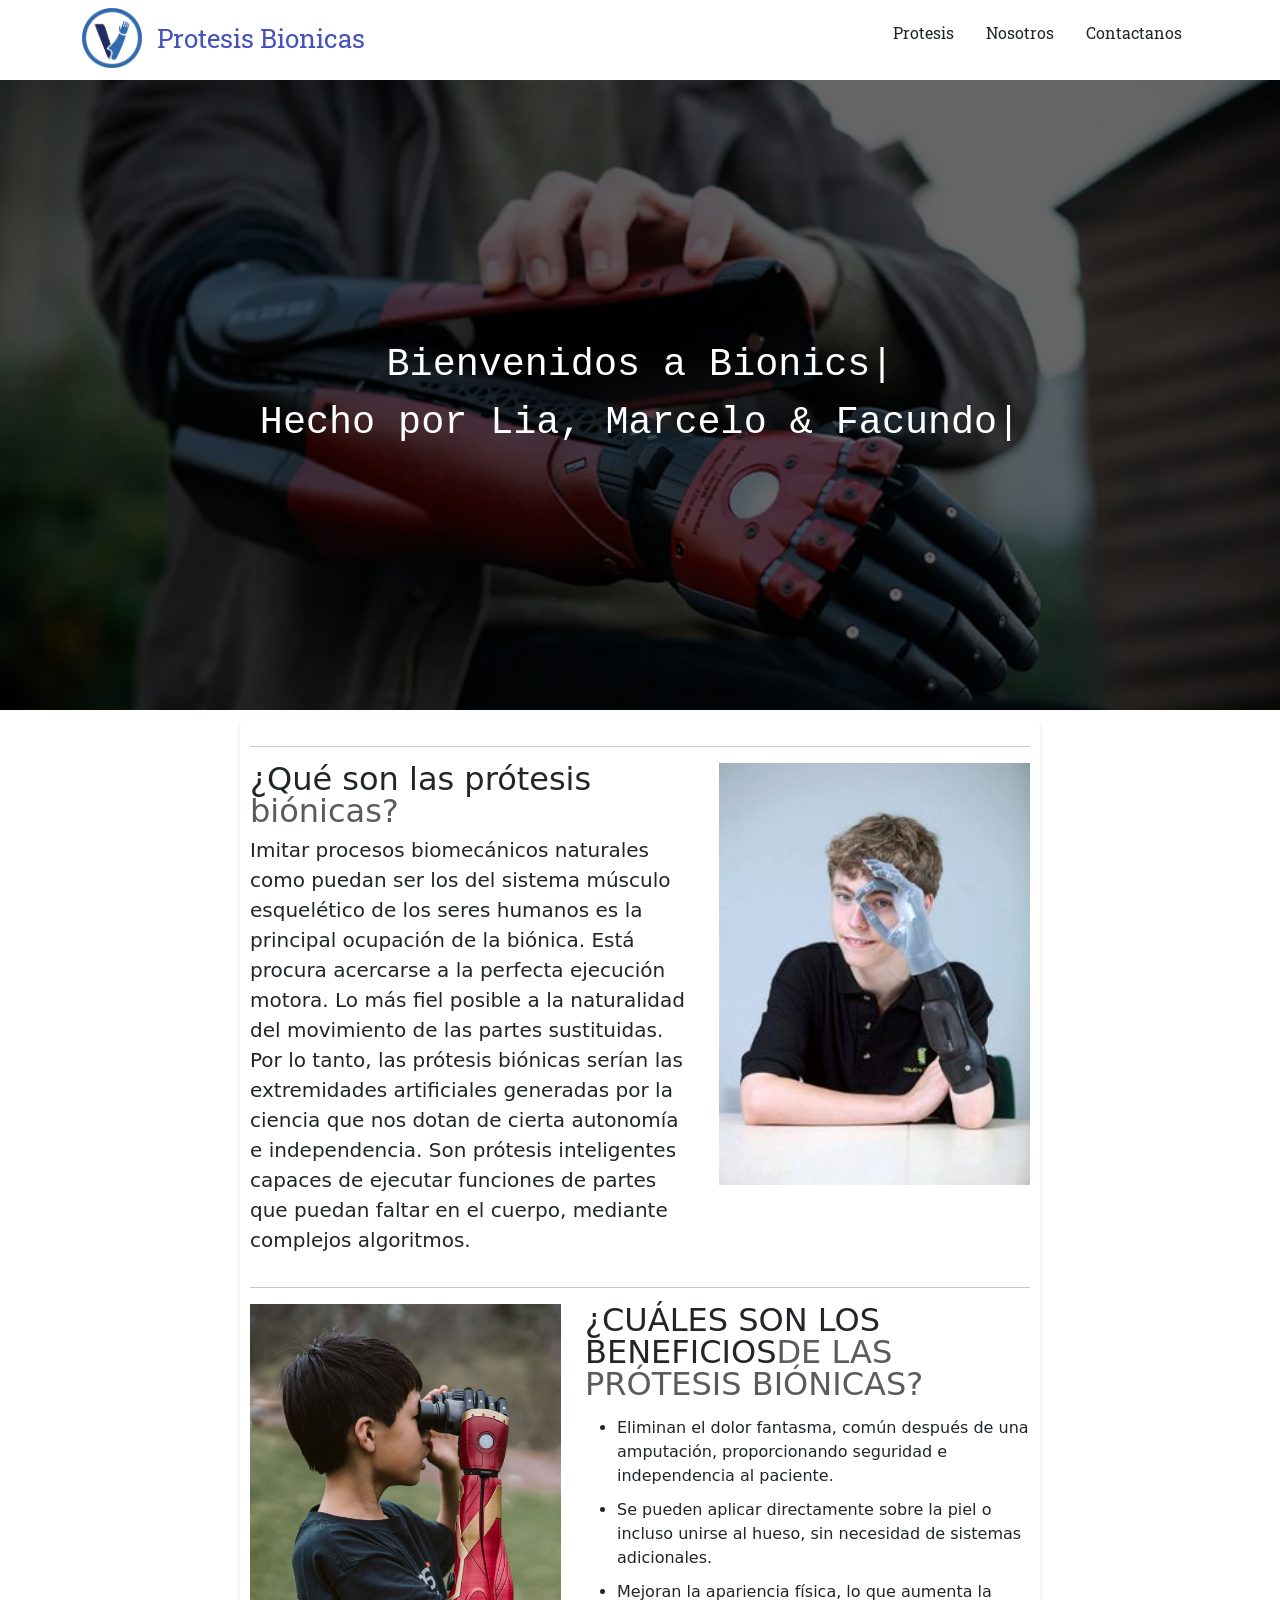
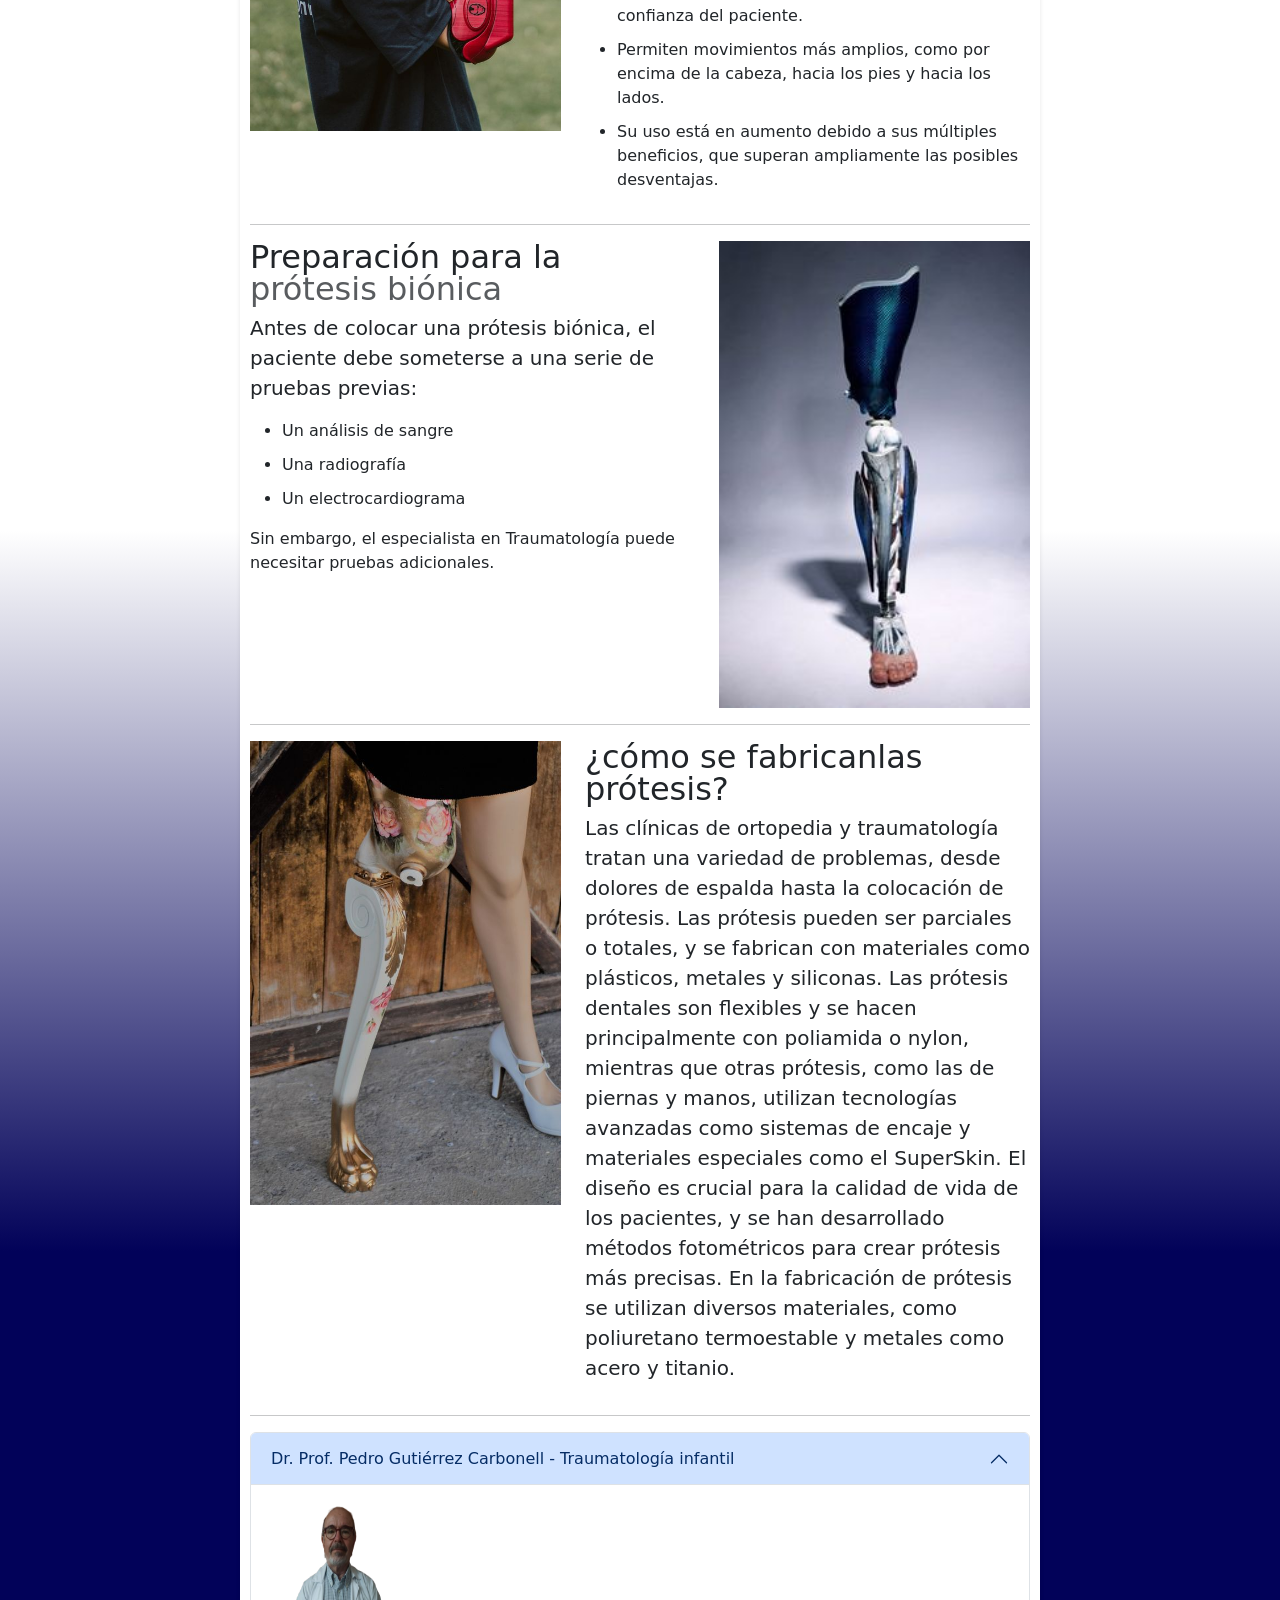
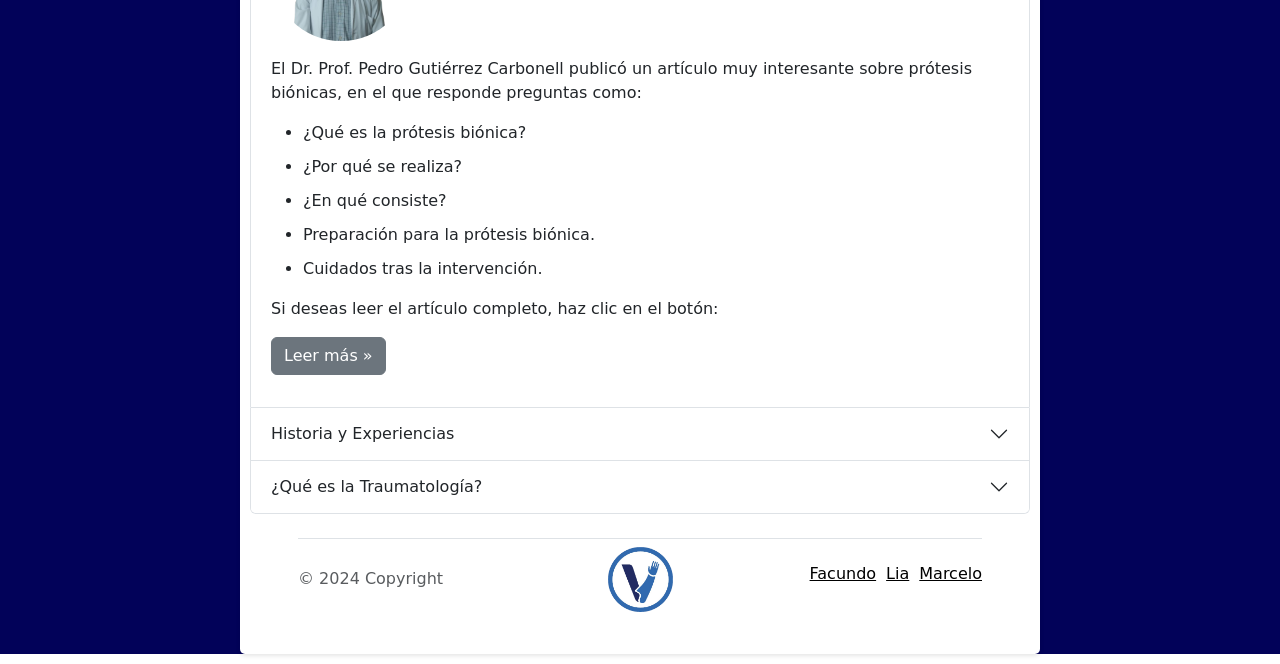
<file: index.html>
<!DOCTYPE html>
<html lang="en">
  <head>
    <meta charset="UTF-8" />
    <meta name="viewport" content="width=device-width, initial-scale=1.0" />
    <link rel="stylesheet" href="../styles/index.css" />
    <link
      href="https://cdn.jsdelivr.net/npm/bootstrap@5.3.3/dist/css/bootstrap.min.css"
      rel="stylesheet"
      integrity="sha384-QWTKZyjpPEjISv5WaRU9OFeRpok6YctnYmDr5pNlyT2bRjXh0JMhjY6hW+ALEwIH"
      crossorigin="anonymous"
    />
    <title>Protesis Bionicas</title>
  </head>
  <div class="container">
    <header class="d-flex flex-wrap justify-content-center py-2 mb-1 text-center">
      <a
        href="../index.html"
        class="d-flex align-items-center mb-md-0 me-md-auto link-body-emphasis text-decoration-none p-10"
      >
        <img src="../images/logo.png" alt="Logo" height="60px" />
        <span class="">Protesis Bionicas</span>
      </a>
      <ul class="nav nav-pills align-items-center text-4xl text-center">
        <li class="nav-item">
          <a href="./pages/extra-page.html" class="nav-link text-dark text-4xl">Protesis</a>
        </li>
        <li class="nav-item">
          <a href="./pages/about-us.html" class="nav-link text-dark text-4xl">Nosotros</a>
        </li>
        <li class="nav-item">
          <a href="./pages/contacts.html" class="nav-link text-dark text-4xl">Contactanos</a>
        </li>
      </ul>
    </header>
  </div>

<!-- Portada -->
<div class="portada">
  <img src="../images/portada1.webp" id="imagen-portada" alt="Portada">
  <div class="overlay">
    <p class="maquina-escribir">Bienvenidos a Bionics<span class="cursor">|</span></p>
    <p class="maquina-escribir">Hecho por Lia, Marcelo & Facundo<span class="cursor">|</span></p>
  </div>
</div>


<div class="detmedicon">
  <!--content-->
    <!-- START THE FEATURETTES -->


    <div class="detmedicon">
      <!--content-->
        <!-- START THE FEATURETTES -->
        <div class="contenedor marketing">
    
        <hr class="featurette-divider">
    
        <div class="row featurette">
          <div class="col-md-7">
            <h2 class="featurette-heading fw-normal lh-1">¿Qué son las prótesis <span class="text-body-secondary">biónicas?</span></h2>
            <p class="lead">Imitar procesos biomecánicos naturales como puedan ser los del sistema músculo esquelético de los seres humanos es la principal ocupación de la biónica.  Está procura acercarse a la perfecta ejecución motora. Lo más fiel posible a la naturalidad del movimiento de las partes sustituidas. Por lo tanto, las prótesis biónicas serían las extremidades artificiales generadas por la ciencia que nos dotan de cierta autonomía e independencia. Son prótesis inteligentes capaces de ejecutar funciones de partes que puedan faltar en el cuerpo, mediante complejos algoritmos.
            </p>
          </div>
          <div class="col-md-5">
    
          <img src="../images/imagen4.jpg" class="bd-placeholder-img bd-placeholder-img-lg featurette-image img-fluid mx-auto" width="500" height="500" alt="">

        </div>
          </div>

        <hr class="featurette-divider">
    
        <div class="row featurette">
          <div class="col-md-7 order-md-2">
            <h2 class="featurette-heading fw-normal lh-1">¿CUÁLES SON LOS BENEFICIOS<span class="text-body-secondary">DE LAS PRÓTESIS BIÓNICAS?</span></h2>
            <p class="lead">                    
              <ul>
              <li>Eliminan el dolor fantasma, común después de una amputación, proporcionando seguridad e independencia al paciente.</li>
              <li>Se pueden aplicar directamente sobre la piel o incluso unirse al hueso, sin necesidad de sistemas adicionales.</li>
              <li>Mejoran la apariencia física, lo que aumenta la confianza del paciente.</li>
              <li>Permiten movimientos más amplios, como por encima de la cabeza, hacia los pies y hacia los lados.</li>
              <li>Su uso está en aumento debido a sus múltiples beneficios, que superan ampliamente las posibles desventajas.</li>
          </ul></p>
          </div>
          <div class="col-md-5 order-md-1">
          <img src="../images/imagen2.jpg" class="bd-placeholder-img bd-placeholder-img-lg featurette-image img-fluid mx-auto" width="500" height="500" alt="">
          </div>
        </div>
    
        <hr class="featurette-divider">
    
        <div class="row featurette">
          <div class="col-md-7">
            <h2 class="featurette-heading fw-normal lh-1">Preparación para la  <span class="text-body-secondary">prótesis biónica</span></h2>
            <p class="lead">Antes de colocar una prótesis biónica, el paciente debe someterse a una serie de pruebas previas: 
              <ul>
              <li>Un análisis de sangre</li>
              <li>Una radiografía</li>
              <li>Un electrocardiograma</li>
              </ul>
              Sin embargo, el especialista en Traumatología puede necesitar pruebas adicionales.
            </p>
          </div>
          <div class="col-md-5 order-md-1">
            <img src="../images/imagen1.jpg" class="bd-placeholder-img bd-placeholder-img-lg featurette-image img-fluid mx-auto" width="500" height="500" alt="">
          </div>
        </div>
        <hr class="featurette-divider">

        <div class="row featurette">
          <div class="col-md-7 order-md-2">
            <h2 class="featurette-heading fw-normal lh-1">¿cómo se fabrican<span class="text-body-secondary"></span>las prótesis?</h2>
            <p class="lead">                    
            
                Las clínicas de ortopedia y traumatología tratan una variedad de problemas, desde dolores de espalda hasta la colocación de prótesis. Las prótesis pueden ser parciales o totales, y se fabrican con materiales como plásticos, metales y siliconas. Las prótesis dentales son flexibles y se hacen principalmente con poliamida o nylon, mientras que otras prótesis, como las de piernas y manos, utilizan tecnologías avanzadas como sistemas de encaje y materiales especiales como el SuperSkin. El diseño es crucial para la calidad de vida de los pacientes, y se han desarrollado métodos fotométricos para crear prótesis más precisas. En la fabricación de prótesis se utilizan diversos materiales, como poliuretano termoestable y metales como acero y titanio.
            </p>
          </div>
          <div class="col-md-5 order-md-1">
          <img src="../images/imagen7.jpg" class="bd-placeholder-img bd-placeholder-img-lg featurette-image img-fluid mx-auto" width="500" height="500" alt="">
          </div>
        </div>
        <hr class="featurette-divider">

        <div class="accordion" id="accordionExample">
          <!-- Card 1 -->
          <div class="accordion-item">
            <h2 class="accordion-header" id="headingOne">
              <button class="accordion-button" type="button" data-bs-toggle="collapse" data-bs-target="#collapseOne" aria-expanded="true" aria-controls="collapseOne">
                Dr. Prof. Pedro Gutiérrez Carbonell - Traumatología infantil
              </button>
            </h2>
            <div id="collapseOne" class="accordion-collapse collapse show" aria-labelledby="headingOne" data-bs-parent="#accordionExample">
              <div class="accordion-body">
                <img src="../images/medico1.png" class="bd-placeholder-img rounded-circle mb-3" width="140" height="140" alt="Especialista en Traumatología">
                <p>
                  El Dr. Prof. Pedro Gutiérrez Carbonell publicó un artículo muy interesante sobre prótesis biónicas, en el que responde preguntas como:
                </p>
                <ul>
                  <li>¿Qué es la prótesis biónica?</li>
                  <li>¿Por qué se realiza?</li>
                  <li>¿En qué consiste?</li>
                  <li>Preparación para la prótesis biónica.</li>
                  <li>Cuidados tras la intervención.</li>
                </ul>
                <p>Si deseas leer el artículo completo, haz clic en el botón:</p>
                <p><a class="btn btn-secondary" href="https://www.topdoctors.es/diccionario-medico/protesis-bionica">Leer más &raquo;</a></p>
              </div>
            </div>
          </div>
          
          <!-- Card 2 -->
          <div class="accordion-item">
            <h2 class="accordion-header" id="headingTwo">
              <button class="accordion-button collapsed" type="button" data-bs-toggle="collapse" data-bs-target="#collapseTwo" aria-expanded="false" aria-controls="collapseTwo">
                Historia y Experiencias
              </button>
            </h2>
            <div id="collapseTwo" class="accordion-collapse collapse" aria-labelledby="headingTwo" data-bs-parent="#accordionExample">
              <div class="accordion-body">
                <img src="../images/logo.png" class="bd-placeholder-img rounded-circle mb-3" width="140" height="140" alt="Especialista">
                <p>
                  Si te gustó esta información, puedes explorar la historia de las prótesis y las experiencias de personas exitosas con prótesis en los botones a continuación:
                </p>
                <p><a class="btn btn-secondary" href="https://magazine.medlineplus.gov/es/artículo/las-protesis-a-traves-del-tiempo#:~:text=En%20el%20siglo%20XVI%2C%20el,Guerra%20Civil%20Estadounidense%20en%201860.">Historia &raquo;</a></p>
                <p><a class="btn btn-secondary" href="https://www.elespanol.com/invertia/disruptores-innovadores/innovadores/20210405/humanos-aumentados-mejoran-protesis-bionicas-cuerpo-personas/569943809_0.html">Experiencias &raquo;</a></p>
              </div>
            </div>
          </div>
        
          <!-- Card 3 -->
          <div class="accordion-item">
            <h2 class="accordion-header" id="headingThree">
              <button class="accordion-button collapsed" type="button" data-bs-toggle="collapse" data-bs-target="#collapseThree" aria-expanded="false" aria-controls="collapseThree">
                ¿Qué es la Traumatología?
              </button>
            </h2>
            <div id="collapseThree" class="accordion-collapse collapse" aria-labelledby="headingThree" data-bs-parent="#accordionExample">
              <div class="accordion-body">
                <img src="../images/doctores.jpg" class="bd-placeholder-img rounded-circle mb-3" width="140" height="140" alt="¿Qué es la Traumatología?">
                <p>
                  La Traumatología trata lesiones traumáticas del sistema músculo-esquelético, como fracturas y dislocaciones, y aborda desde fisioterapia hasta cirugía reconstructiva.
                </p>
                <p>
                  Para más información, haz clic en los botones de abajo:
                </p>
                <p><a class="btn btn-secondary" href="https://us02web.zoom.us/meeting/tZ0kc-6hrz8rH909i4G43xN8IJLvRcqG4LRt/survey">Más información &raquo;</a></p>
                <p><a class="btn btn-secondary" href="https://www.doctoraliar.com/traumatologo/san-miguel-de-tucuman">Traumatólogo &raquo;</a></p>
                <p><a type="button" class="btn btn-primary" data-bs-toggle="modal" data-bs-target="#mapModal">
                  Ver Mapa
                </a></p>
              </div>
            </div>
          </div>
        </div>
        
<!-- Botón para abrir el modal -->


<!-- Modal -->
<div class="modal fade" id="mapModal" tabindex="-1" aria-labelledby="mapModalLabel" aria-hidden="true">
  <div class="modal-dialog modal-lg">
    <div class="modal-content">
      <div class="modal-header">
        <h5 class="modal-title" id="mapModalLabel">Ubicación en Google Maps</h5>
        <button type="button" class="btn-close" data-bs-dismiss="modal" aria-label="Cerrar"></button>
      </div>
      <div class="modal-body">
        <!-- Google Maps -->
        <div class="map-contiene">
          <iframe 
            src="https://www.google.com/maps/embed?pb=!1m18!1m12!1m3!1d56967.28139096052!2d-65.27668517832034!3d-26.8254741!2m3!1f0!2f0!3f0!3m2!1i1024!2i768!4f13.1!3m3!1m2!1s0x94225c171417ad53%3A0xbf903708a66886f2!2sTraumatolog%C3%ADa%20Del%20Centro!5e0!3m2!1ses-419!2sar!4v1714339139650!5m2!1ses-419!2sar" 
            width="100%" 
            height="400" 
            style="border:0;" 
            allowfullscreen="" 
            loading="lazy" 
            referrerpolicy="no-referrer-when-downgrade">
          </iframe>
        </div>
        <!-- Fin Google Maps -->
      </div>
      <div class="modal-footer">
        <button type="button" class="btn btn-secondary" data-bs-dismiss="modal">Cerrar</button>
      </div>
    </div>
  </div>
</div>

   
    <footer
      class="bg-white d-flex flex-wrap justify-content-between align-items-center mx-5 my-4 py-2 border-top"
    >
      <p class="col-md-4 mb-0 text-body-secondary">&copy; 2024 Copyright</p>

      <a
        href="/index.html"
        class="col-md-4 d-flex align-items-center justify-content-center mb-3 mb-md-0 me-md-auto link-body-emphasis text-decoration-none"
      >
        <img src="../images/logo.png" alt="logo" height="65px" />
      </a>

      <ul class="nav col-md-4 justify-content-end gp-15">
        <li class="nav-item">
          <a
          class="facu"
            href="https://github.com/FCodeScybyte"
            class="nav-link px-2  pr-20"
            target="_blank"
            >Facundo</a
          >
        </li>
        <li class="nav-item">
          <a
          class="lia"
            href="https://github.com/12-9-1"
            class="nav-link px-2"
            target="_blank"
            >Lia</a
          >
        </li>
        <li class="nav-item">
          <a
          class="marce"
            href="https://github.com/Chicho0code"
            class="nav-link px-2"
            target="_blank"
            >Marcelo</a
          >

    <script
      src="https://cdn.jsdelivr.net/npm/bootstrap@5.3.3/dist/js/bootstrap.bundle.min.js"
      integrity="sha384-YvpcrYf0tY3lHB60NNkmXc5s9fDVZLESaAA55NDzOxhy9GkcIdslK1eN7N6jIeHz"
      crossorigin="anonymous"
    ></script>
</body>
</html>
</file>
<file: styles/index.css>
@import url('https://fonts.googleapis.com/css2?family=Roboto+Slab:wght@100..900&display=swap');



* {
    margin: 0;
    padding: 0;
}

header {
  font-family: "Roboto Slab", serif;
  font-optical-sizing: auto;
  font-weight: 400;
  font-style: normal;
}

header a {
  gap: 15px;
  transition: 0.3s;
}

header a span {
  color: #4652b9;
  font-size: 26px;
}

header ul li {
  font-size: 16px;
}

header a:hover {
  transition: 0.3s;
  transform: scale(1.07);
}

/*cover the content*/

.portada {
  position: relative;
  width: 100%;
  height: auto;
  max-height: 70vh; 
  overflow: hidden;;
}

.portada img {
  width: 100%;
  height: auto;
  object-fit: cover;
  filter: brightness(80%); 
}

.overlay {
  position: absolute;
  top: 50%;
  left: 50%;
  width: 100%;
  height: 100%;
  transform: translate(-50%, -50%);
  background-color: rgba(0, 0, 0, 0.5);
  display: flex;
  justify-content: center; 
  align-items: center; 
  flex-direction: column; 
  text-align: center; 
}

.contenedor {
  max-width: 800px;
  margin: 10px auto;
  padding: 10px;
  background-color: #fff;
  border-radius: 5px;
  box-shadow: 0 2px 4px rgba(0, 0, 0, 0.1);
}

.content {
  display: flex;
}

.image {
  width: 200px; 
  height: auto;
  margin-right: 0px;
}

.text {
  flex-grow: 1;
}

.content ul {
  margin-bottom: 20px;
}

ul li {
  margin-bottom: 10px;
}

a {
  color: #007bff;
  text-decoration: none;
}

a:hover {
  text-decoration: underline;
}
.detmedicon{
  background: rgb(2,2,89);
  background: linear-gradient(0deg, rgba(2,2,89,1) 32%, rgba(255,255,255,1) 55%);}

.map-contiene {
  text-align: center;
}

.map-contiene iframe {
  display: inline-block;
}

.maquina-escribir {
  font-size: 3vw; 
  max-width: 80%; 
  margin: 0 auto; 
  font-family: monospace;
  white-space: nowrap;         
  width: 50ch; 
  animation: escribiendo 2s steps(20);          
  overflow: hidden;
  color: white; 
}

.cursor{
  display: inline-block;
  animation: 0.6s parpadeo-cursor infinite;
}

@keyframes escribiendo {
  from {
    width: 0;
  }
  to {
    width: 100%;
  }
}

@keyframes parpadeo-cursor {
  50% {
    opacity: 0;
  }
}

.map-contiene iframe {
  border-radius: 10px;
}


/* CSS Footer */
footer ul {
  gap: 10px;
}

.facu {
  color: black;
  transition: 0.3;
}

.facu:hover {
  background-color: #5583ec;
  color: #fff;
  padding: 2px 3px;
  transition: 0.3s;
  border-radius: 5px;
}

.lia {
  color: black;
  transition: 0.3;
}

.lia:hover {
  background-color: #eb72ef;
  color: #fff;
  padding: 2px 3px;
  transition: 0.3s;
  border-radius: 5px;
}

.marce {
  color: black;
  transition: 0.3;
}

.marce:hover {
  background-color: #5583ec;
  color: #fff;
  padding: 2px 3px;
  transition: 0.3s;
  border-radius: 5px;
}
</file>
